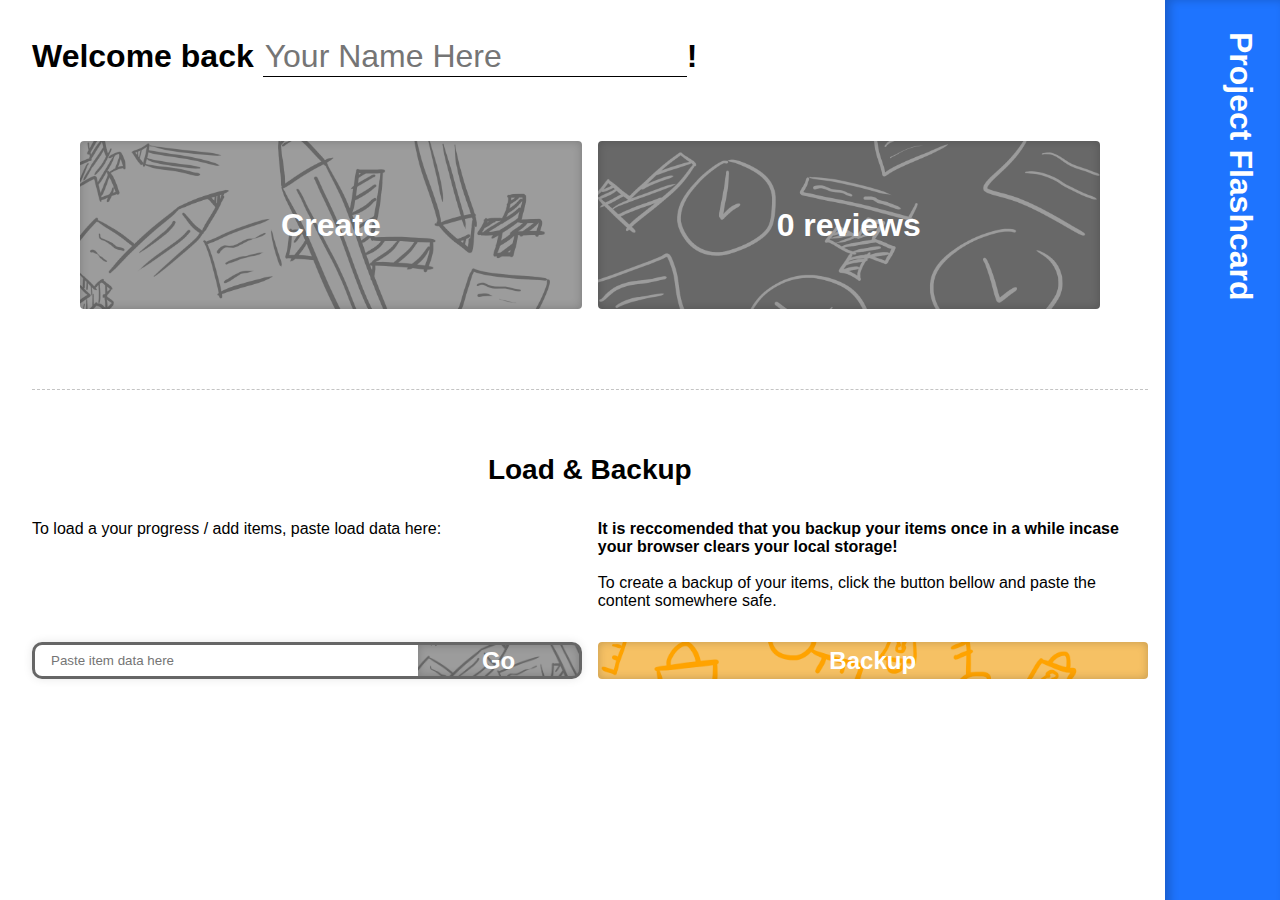
<file: index.html>
<!DOCTYPE html>
<html>
    <head>
        <link rel="stylesheet" href="styles.css">
        <script src="script.js" defer></script>
    </head>
    <body>
        <section class="main" id="home">
            <section class="container" id="main">
                <h1 class="welcome">Welcome back <input type="text" id="name" placeholder="Your Name Here"/>!</h1>
                <section class="items">
                    <button class="creator" id="creator-button">Create</button>
                    <button class="reviews" id="review-button">0 Reviews</button>
                </section>
                <hr>
                <h1 class="section-title">Load & Backup</h1>
                <section class="load-and-backup">
                    <section class="left">
                        <p>To load a your progress / add items, paste load data here:</p>
                    </section>
                    <section class="right">
                        <p></p><b>It is reccomended that you backup your items once in a while incase your browser clears your local storage!</b>
                        <br><br>To create a backup of your items, click the button bellow and paste the content somewhere safe.
                        </p>
                    </section>
                </section>
                <section class="load-and-backup">
                    <section class="left">
                        <section class="recovery">
                            <input type="text" placeholder="Paste item data here" class="recovery" id="recover-input"/>
                            <button id="recover-button" class="recovery">Go</button>
                        </section>
                    </section>
                    <section class="right">
                        <button id="generate-backup" class="backup">Backup</button>
                    </section>
                </section>
            </section>
        </section>
        <section class="main hidden" id="creator">
            <button class="back" id="creator-back">←  Back</button>
            <section class="main-reviews main-creator">
                <div class="card">
                    <section class="top">
                        <input id="creator-front" class="creator-front-side" placeholder="Prompt"/>
                    </section>
                    <section class="bottom">
                        <input id="creator-input-back" type="text" placeholder="Answer"/>
                    </section>
                </div>
                <button id="creator-create-button" class="creator-create-button">Add Card</button>
            </section>
        </section>
        <section class="main hidden" id="reviews">
            <button class="back" id="reviews-back">←  Back</button>
            <section class="main-reviews">
                <div class="card">
                    <section class="top">
                        <h1 id="prompt">Default Card Value</h1>
                    </section>
                    <section class="bottom">
                        <form id="reviews-form">
                            <input id="reviews-input" type="text" placeholder="Answer"/>
                        </form>
                    </section>
                </div>
            </section>
        </section>
        <div class="wrapper">
            <section class="title">
                <h1 class="title">Project Flashcard</h1>
            </section>
        </div>
    </body>
</html>
</file>
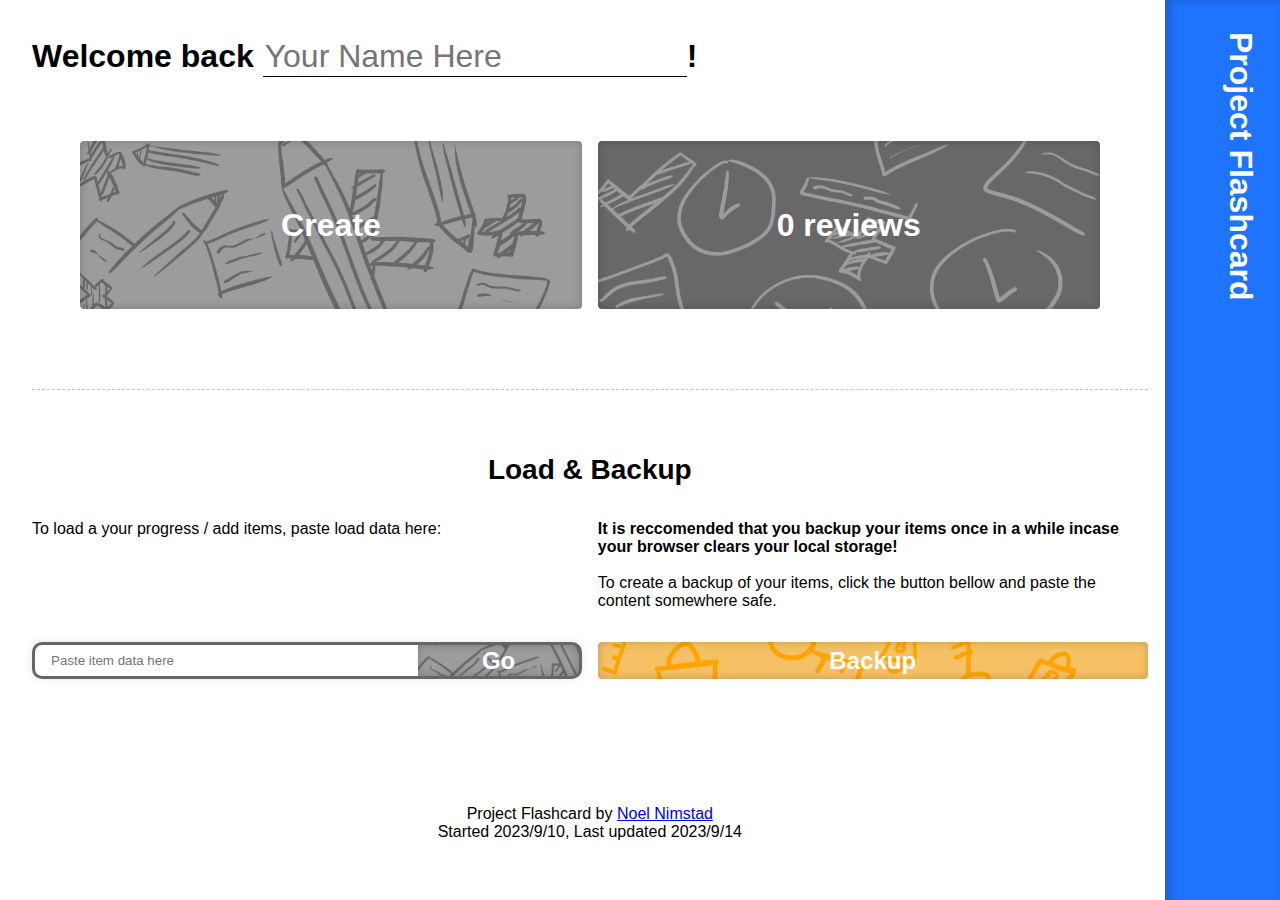
<file: test.html>
<!DOCTYPE html>
<html>
    <head>
        <link rel="stylesheet" href="styles.css">
        <script src="script.js" defer></script>
    </head>
    <body>
        <section class="main" id="home">
            <section class="container" id="main">
                <h1 class="welcome">Welcome back <input type="text" id="name" placeholder="Your Name Here"/>!</h1>
                <section class="items">
                    <button class="creator" id="creator-button">Create</button>
                    <button class="reviews" id="review-button">0 Reviews</button>
                </section>
                <hr>
                <h1 class="section-title">Load & Backup</h1>
                <section class="load-and-backup">
                    <section class="left">
                        <p>To load a your progress / add items, paste load data here:</p>
                    </section>
                    <section class="right">
                        <p></p><b>It is reccomended that you backup your items once in a while incase your browser clears your local storage!</b>
                        <br><br>To create a backup of your items, click the button bellow and paste the content somewhere safe.
                        </p>
                    </section>
                </section>
                <section class="load-and-backup">
                    <section class="left">
                        <section class="recovery">
                            <input type="text" placeholder="Paste item data here" class="recovery" id="recover-input"/>
                            <button id="recover-button" class="recovery">Go</button>
                        </section>
                    </section>
                    <section class="right">
                        <button id="generate-backup" class="backup">Backup</button>
                    </section>
                </section>
                <section class="footer">
                    <p>
                        Project Flashcard by <a href="https://noel.nimstad.com" target="_blank">Noel Nimstad</a>
                        <br/>Started 2023/9/10, Last updated 2023/9/14
                    </p>
                </section>
            </section>
        </section>
        <section class="main hidden" id="creator">
            <button class="back" id="creator-back">←  Back</button>
            <section class="main-reviews main-creator">
                <div class="card">
                    <section class="top">
                        <input id="creator-front" class="creator-front-side" placeholder="Prompt"/>
                    </section>
                    <section class="bottom">
                        <input id="creator-input-back" type="text" placeholder="Answer"/>
                    </section>
                </div>
                <button id="creator-create-button" class="creator-create-button">Add Card</button>
            </section>
        </section>
        <section class="main hidden" id="reviews">
            <button class="back" id="reviews-back">←  Back</button>
            <section class="main-reviews">
                <div class="card">
                    <section class="top">
                        <h1 id="prompt">Default Card Value</h1>
                    </section>
                    <section class="bottom">
                        <form id="reviews-form">
                            <input id="reviews-input" type="text" placeholder="Answer"/>
                        </form>
                    </section>
                </div>
            </section>
        </section>
        <div class="wrapper">
            <section class="title">
                <h1 class="title">Project Flashcard</h1>
            </section>
        </div>
    </body>
</html>
</file>
<file: styles.css>
body 
{
    margin: 0;
    display: flex;
    width: 100%;
    height: 100vh;
    max-width: 100vw;
    max-height: 100vh;
    font-family: sans-serif;
}

.container 
{
    width: 100%;
    height: 100%;
    max-width: 1250px;
}

section.main 
{
    padding-top: 1rem;
    width: 100%;
    height: calc(100% - 1rem);
    padding-left: 2rem;
    padding-right: 2rem;
    display: flex;
    justify-content: center;
}

div.wrapper
{
    width: 7.2rem;
}

section.title
{
    width: 7.2rem;
    display: flex;
    padding-top: 2rem;
    display: flex;
    flex-direction: column;
    height: 100vh;
    position: fixed;
    right: 0;
    background-color: rgb(30, 116, 255);
    box-shadow: 5px 0px 10px 0px rgba(0, 0, 0, 0.2) inset;
}

h1.title 
{
    writing-mode: vertical-rl;
    font-size: 2rem;
    color: white;
}

h2.subtitle
{
    writing-mode: vertical-rl;
    margin-top: 1rem;
    color: white;
}

h2.subtitle > a
{
    text-decoration: none;
    color: rgba(255, 255, 255, 0.5)
}

h1.welcome
{
    font-size: 2rem;
    margin-bottom: 1rem;
}

h1.welcome > input
{
    border: none;
    border-bottom: 1px solid black;
    border-radius: 0;
    font-size: 2rem;
    transition: 0.1s ease;
}

h1.welcome > input:focus 
{
    outline: none;
    border-bottom: 3px solid blue;
}

section.items 
{
    display: flex;
    gap: 1rem;
    padding: 3rem;
}

section.items > button
{
    width: 100%;
    aspect-ratio: 3 / 1;
    border: none;
    border-radius: 0.25rem;
    box-shadow: 0 0 10px 0 rgba(0, 0, 0, 0.2) inset;
    font-size: 2rem;
    color: white;
    font-weight: 700;
    background-size: 100%;
    transition: 0.5s ease;
    cursor: pointer;
}

section.items > button:hover
{
    background-size: 150%;
    transition: 2s ease; 
}

button.creator
{
    background-image: url(resources/creator.png);
}

button.creator
{
    background-position: 90%;
}

button.creator:hover 
{
    background-position: 20%;
    filter: sepia(100%) hue-rotate(50deg);
}

button.reviews
{
    background-image: url(resources/reviews.png);
}

button.reviews:hover 
{
    background-position: 80%;
    filter: sepia(100%) hue-rotate(-50deg);
}

h1.section-title
{
    text-align: center;
    position: relative;
    font-size: 1.75rem;
}

section.load-and-backup
{
    display: flex;
    justify-content: center;
    gap: 1rem;
    margin-top: 1rem;
}

section.left 
{
    flex: 1;
}

section.right
{
    flex: 1;
}

button.backup
{
    width: 100%;
    aspect-ratio: 15 / 1;
    background-image: url(resources/backup.png);
    border: none;
    border-radius: 0.25rem;
    box-shadow: 0 0 10px 0 rgba(0, 0, 0, 0.2) inset;
    font-size: 1.5rem;
    color: white;
    font-weight: 700;
    background-size: 100%;
    transition: 0.5s ease;
    cursor: pointer;
    background-position: 50%;
}

button.backup:hover
{
    background-size: 150%;
    transition: 2s ease; 
}

section.recovery
{
    display: flex;
    aspect-ratio: 15 / 1;
    margin-top: 0rem;
    box-shadow: 0 0 10px 0 rgba(0, 0, 0, 0.1);
    border-radius: 10px;
}

input.recovery
{
    width: calc(70% - 1rem);
    padding-left: 1rem;
    outline: none;
    background-color: white;
    border-radius: 10px;
    border: 3px solid rgb(102, 102, 102);
    border-right: none;
    border-top-right-radius: 0;
    border-bottom-right-radius: 0;
}

button.recovery
{
    border: none;
    background-image: url(resources/creator.png);
    box-shadow: 0 0 10px 0 rgba(0, 0, 0, 0.2) inset;
    border: 3px solid rgb(102, 102, 102);
    border-left: none;
    background-size: 200%;
    background-position: 0%;
    width: 30%;
    border-radius: 10px;
    border-bottom-left-radius: 0;
    border-top-left-radius: 0;
    font-size: 1.5rem;
    color: white;
    font-weight: 700;
    cursor: pointer;
    transition: 0.2s ease;
}

button.recovery:hover
{
    background-position: 50%;
}

button.recovery:active 
{
    background-position: 100%;
}

section.hidden 
{
    display: none;
}

button.back 
{
    position: absolute;
    top: 1rem;
    left: 1rem;
    height: 3rem;
    background-color: white;
    border-radius: 10px;
    box-shadow: 0 0 10px 0 rgba(0, 0, 0, 0.2);
    border: 3px solid rgb(102, 102, 102);
    cursor: pointer;
    padding: 0 1rem;
    font-size: 1.25rem;
    font-weight: 400;
}


section.main-reviews
{
    width: 100%;
    height: 100%;
    display: flex;
    align-items: center;
    justify-content: center;
}

section.main-creator
{
    flex-direction: column;
}

div.card
{
    max-width: 750px;
    width: 50%;
    aspect-ratio: 3 / 2;
    background-color: white;
    border-radius: 10px;
    box-shadow: 0 0 10px 0 rgba(0, 0, 0, 0.2);
    border: 5px solid rgb(30, 116, 255);
    display: flex;
    flex-direction: column;
    overflow: hidden;
}

section.top 
{
    width: 100%;
    height: 50%;
    display: flex;
    align-items: center;
    justify-content: center;
}

section.top > h1 
{
    font-size: 2rem;
}

section.top > input 
{
    font-size: 2rem;
    font-weight: 500;
    border: none;
    width: 90%;
    text-align: center;
    outline: none;
    border-bottom: 1px dashed gray;
}

section.bottom
{
    width: 100%;
    height: 50%;
    display: flex;
    align-items: end;
    justify-content: center;
    background-color: whitesmoke;
}

section.bottom > form, section.bottom > input
{
    width: 100%;
}

section.bottom > form > input, section.bottom > input
{
    background-color: transparent;
    width: 100%;
    height: 5rem;
    border-radius: 0;
    border: none;
    padding: 0 2rem;
    outline: none;
    font-size: 1.5rem;
}

hr 
{
    border: none;
    border-bottom: 1px dashed rgb(196, 196, 196);
    margin-top: 2rem;
    margin-bottom: 4rem;
}

button.creator-create-button
{
    margin-top: 2rem;
    max-width: 375px;
    width: 25%;
    aspect-ratio: 8 / 1;
    background-color: white;
    box-shadow: 0 0 10px 0 rgba(0, 0, 0, 0.2);
    border: none;
    border-radius: 10px;
    border: 3px solid rgb(102, 102, 102);
    font-size: 1.1rem;
    cursor: pointer;
    transition: 1s ease;
}

button.creator-create-button:active
{
    transition: 0.025s ease;
    box-shadow: 0 0 10px 0 transparent;
    border: 3px solid rgb(113, 226, 26);
}

section#creator.main
{
    background-image: url(resources/creator_bg.png);
    background-size: cover;
    backdrop-filter: brightness(50%);
}

section#reviews.main
{
    background-image: url(resources/reviews_bg.png);
    background-size: cover;
    backdrop-filter: brightness(50%);
}

section.footer 
{
    margin-top: 5rem;
    margin-bottom: 5rem;
    padding: 1.5rem;
    width: 50%;
    display: block;
    margin-left: auto;
    margin-right: auto;
    height: 5rem;
    background-color: white;
    border-radius: 5px;
    display: flex;
    align-items: center;
    justify-content: center;
    text-align: center;
}
</file>
